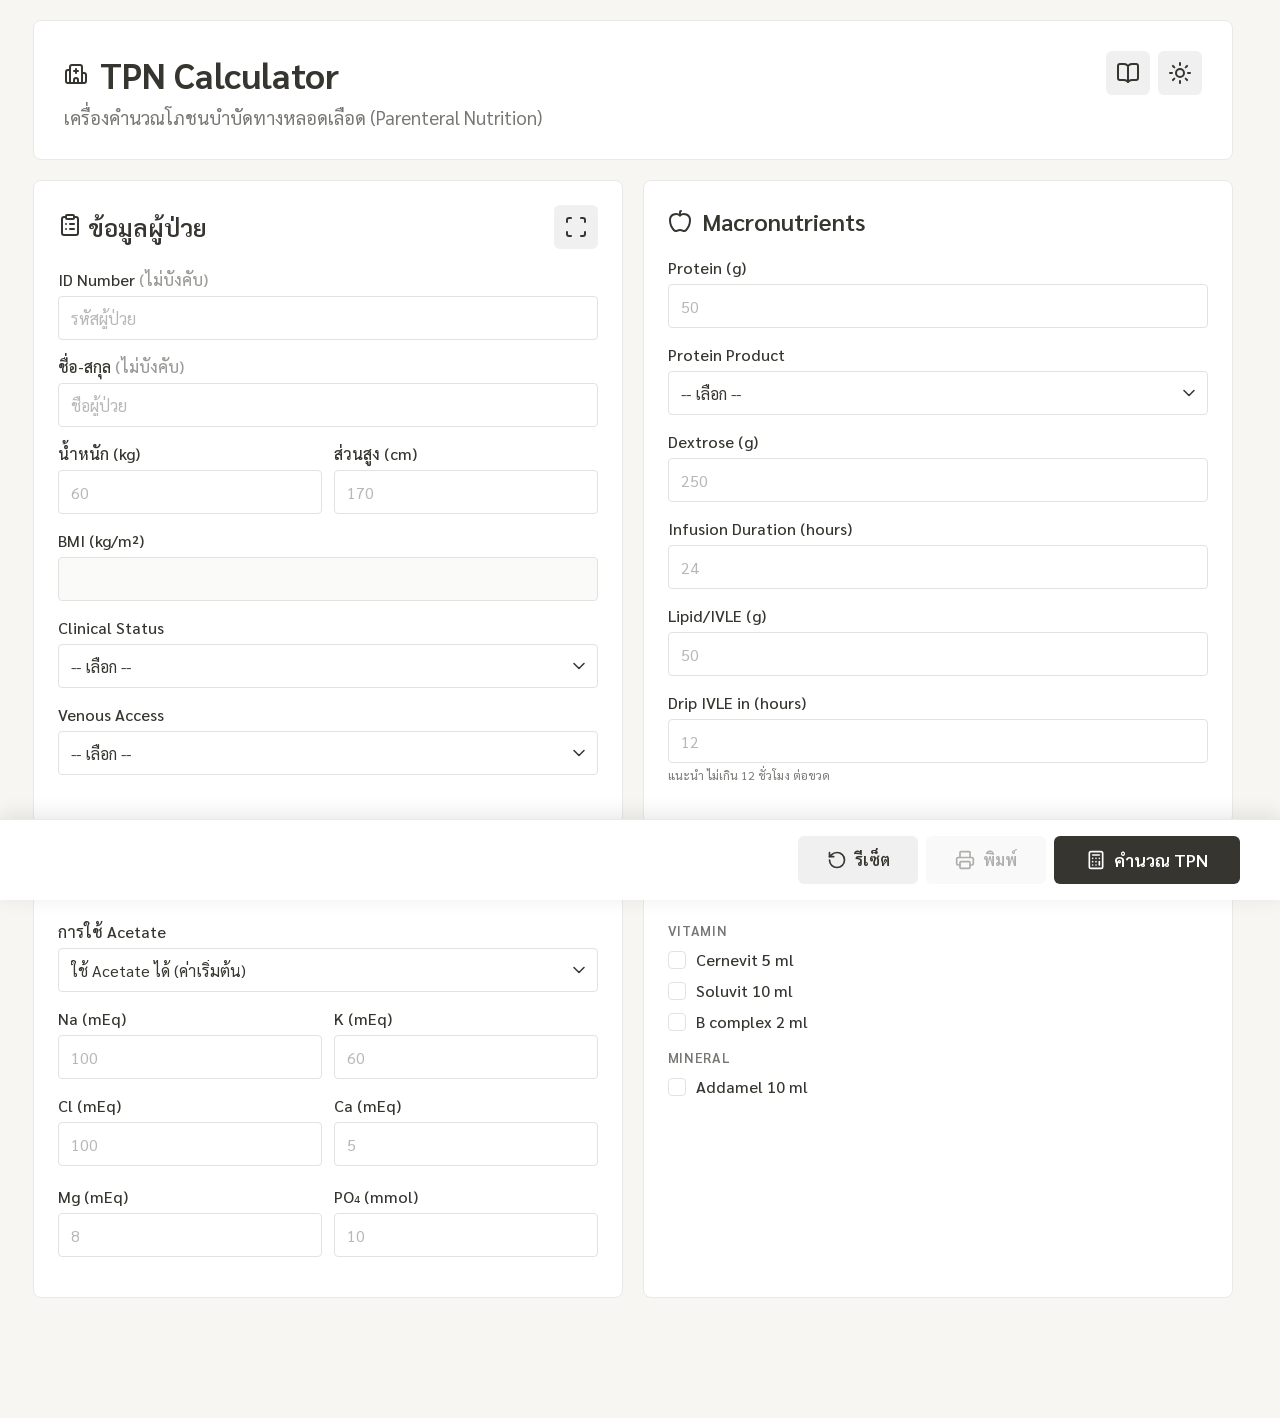
<file: index.html>
<!doctype html>
<html lang="th">
  <head>
    <meta charset="UTF-8" />
    <meta name="viewport" content="width=device-width, initial-scale=1.0" />
    <link rel="manifest" href="manifest.json" />
    <link rel="icon" type="image/svg+xml" href="icons/icon.svg" id="favicon" />
    <link rel="apple-touch-icon" href="icons/apple-touch-icon-light.png" id="apple-icon" />
    <meta name="theme-color" content="#f7f6f3" media="(prefers-color-scheme: light)" />
    <meta name="theme-color" content="#0f0f0f" media="(prefers-color-scheme: dark)" />
    <title>TPN Calculator - เครื่องคำนวณโภชนบำบัดทางหลอดเลือด</title>
    <script src="js/vendor/lucide-1.65.0.min.js"></script>
    <script src="js/vendor/qrcode-1.5.1.min.js"></script>
    <script src="js/vendor/jsQR-1.4.0.js"></script>
    <link rel="stylesheet" href="css/styles.css" />
  </head>
  <body>
    <!-- Sticky floating header -->
    <div class="sticky-header" id="stickyHeader">
      <div class="container-inner">
        <div class="sticky-header-left">
          <i data-lucide="hospital"></i>
          <span>TPN Calculator</span>
        </div>
        <div class="sticky-header-right">
          <button
            class="scan-qr-btn"
            id="stickyFormulaBtn"
            disabled
            onclick="toggleAllFormulas()"
            title="แสดงสูตร"
            aria-label="แสดงสูตร"
          >
            <i data-lucide="square-function" class="formula-icon-show"></i>
            <svg class="formula-icon-hide" width="24" height="24" viewBox="0 0 24 24" fill="none" stroke="currentColor" stroke-width="2" stroke-linecap="round" stroke-linejoin="round">
              <rect width="18" height="18" x="3" y="3" rx="2" ry="2" />
              <path d="M9 17c2 0 2.8-1 2.8-2.8V10c0-2 1-3.3 3.2-3" />
              <path d="M9 11.2h5.7" />
              <path d="M0 0 24 24" />
            </svg>
          </button>
          <button
            class="scan-qr-btn"
            onclick="openManual()"
            title="คู่มือสูตรคำนวณ"
            aria-label="คู่มือสูตรคำนวณ"
          >
            <i data-lucide="book-open"></i>
          </button>
          <button
            class="scan-qr-btn"
            onclick="openQRScanner()"
            title="สแกน QR Code"
            aria-label="สแกน QR Code"
          >
            <i data-lucide="scan"></i>
          </button>
        </div>
      </div>
    </div>
    <div class="container">
      <div class="header">
        <div class="header-content">
          <h1>
            <i data-lucide="hospital"></i>
            TPN Calculator
          </h1>
          <p>เครื่องคำนวณโภชนบำบัดทางหลอดเลือด (Parenteral Nutrition)</p>
        </div>
        <div class="header-actions">
          <button
            class="theme-toggle"
            onclick="openManual()"
            title="คู่มือสูตรคำนวณ"
            aria-label="คู่มือสูตรคำนวณ"
          >
            <i data-lucide="book-open"></i>
          </button>
          <button
            class="theme-toggle"
            onclick="toggleTheme()"
            aria-label="Toggle dark mode"
          >
            <i data-lucide="sun" id="theme-icon-sun"></i>
            <i data-lucide="moon" id="theme-icon-moon" style="display: none"></i>
          </button>
        </div>
      </div>
      <div class="content">
        <!-- Patient Information -->
        <div class="section">
          <h2
            style="
              display: flex;
              align-items: center;
              justify-content: space-between;
            "
          >
            <span>
              <i data-lucide="clipboard-list"></i>
              ข้อมูลผู้ป่วย
            </span>
            <button
              class="scan-qr-btn"
              onclick="openQRScanner()"
              title="สแกน QR Code"
              aria-label="สแกน QR Code"
            >
              <i data-lucide="scan"></i>
            </button>
          </h2>
          <div class="form-group">
            <label
              >ID Number
              <span style="color: var(--text-tertiary)"
                >(ไม่บังคับ)</span
              ></label
            >
            <input
              type="text"
              id="patientId"
              placeholder="รหัสผู้ป่วย"
              inputmode="numeric"
              enterkeyhint="next"
              oninput="this.value = this.value.replace(/[^0-9]/g, '')"
            />
          </div>
          <div class="form-group">
            <label
              >ชื่อ-สกุล
              <span style="color: var(--text-tertiary)"
                >(ไม่บังคับ)</span
              ></label
            >
            <input
              type="text"
              id="patientName"
              placeholder="ชื่อผู้ป่วย"
              enterkeyhint="next"
            />
          </div>
          <div class="grid-2">
            <div class="form-group">
              <label>น้ำหนัก (kg)</label>
              <input
                type="number"
                id="weight"
                placeholder="60"
                step="0.1"
                inputmode="decimal"
                enterkeyhint="next"
                class="required-field"
              />
            </div>
            <div class="form-group">
              <label>ส่วนสูง (cm)</label>
              <input
                type="number"
                id="height"
                placeholder="170"
                step="0.1"
                inputmode="decimal"
                enterkeyhint="next"
                class="required-field"
              />
            </div>
          </div>
          <div class="form-group">
            <label>BMI (kg/m²)</label>
            <output id="bmi" class="readonly-field"></output>
          </div>
          <div class="form-group">
            <label>Clinical Status</label>
            <select
              id="clinicalStatus"
              enterkeyhint="next"
              class="required-field"
            >
              <option value="">-- เลือก --</option>
              <option value="stable">Stable</option>
              <option value="critical">Critical</option>
            </select>
          </div>
          <div class="form-group">
            <label>Venous Access</label>
            <select
              id="venousAccess"
              enterkeyhint="next"
              class="required-field"
            >
              <option value="">-- เลือก --</option>
              <option value="central">Central Line</option>
              <option value="peripheral">Peripheral Line</option>
            </select>
          </div>
        </div>
        <!-- Macronutrients -->
        <div class="section">
          <h2>
            <i data-lucide="apple"></i>
            Macronutrients
          </h2>
          <div class="form-group">
            <label>Protein (g)</label>
            <input
              type="number"
              id="protein"
              placeholder="50"
              step="0.1"
              min="0"
              inputmode="decimal"
              enterkeyhint="next"
              class="required-field"
              data-allow-zero="true"
            />
          </div>
          <div class="form-group">
            <label>Protein Product</label>
            <select
              id="proteinProduct"
              enterkeyhint="next"
              class="required-field"
            >
              <option value="">-- เลือก --</option>
              <option value="amiparen">10% Amiparen</option>
              <option value="aminoplasmal">15% Aminoplasmal</option>
            </select>
          </div>
          <div class="form-group">
            <label>Dextrose (g)</label>
            <input
              type="number"
              id="dextrose"
              placeholder="250"
              step="0.1"
              min="0"
              inputmode="decimal"
              enterkeyhint="next"
              class="required-field"
              data-allow-zero="true"
            />
          </div>
          <div class="form-group">
            <label>Infusion Duration (hours)</label>
            <input
              type="number"
              id="infusionDuration"
              placeholder="24"
              step="0.1"
              min="0.1"
              max="24"
              inputmode="decimal"
              enterkeyhint="next"
              class="required-field"
            />
          </div>
          <div class="form-group">
            <label>Lipid/IVLE (g)</label>
            <input
              type="number"
              id="lipid"
              placeholder="50"
              step="0.1"
              min="0"
              inputmode="decimal"
              enterkeyhint="next"
              class="required-field"
              data-allow-zero="true"
            />
          </div>
          <div class="form-group">
            <label>Drip IVLE in (hours)</label>
            <input
              type="number"
              id="ivleHours"
              placeholder="12"
              step="0.1"
              min="0"
              max="24"
              inputmode="decimal"
              enterkeyhint="next"
              class="required-field"
            />
            <small class="helper-text">แนะนำ ไม่เกิน 12 ชั่วโมง ต่อขวด</small>
          </div>
        </div>
        <!-- Electrolytes -->
        <div class="section">
          <h2>
            <i data-lucide="zap"></i>
            Electrolytes
          </h2>
          <div class="form-group">
            <label>การใช้ Acetate</label>
            <select id="acetateMode" onchange="onAcetateModeChange()">
              <option value="yes">ใช้ Acetate ได้ (ค่าเริ่มต้น)</option>
              <option value="no">ไม่ใช้ Acetate</option>
            </select>
          </div>
          <div class="grid-2">
            <div class="form-group">
              <label>Na (mEq)</label>
              <input
                type="number"
                id="na"
                placeholder="100"
                step="0.1"
                min="0"
                inputmode="decimal"
                enterkeyhint="next"
                oninput="updateClHint()"
                class="required-field"
                data-allow-zero="true"
              />
            </div>
            <div class="form-group">
              <label>K (mEq)</label>
              <input
                type="number"
                id="k"
                placeholder="60"
                step="0.1"
                min="0"
                inputmode="decimal"
                enterkeyhint="next"
                oninput="updateClHint()"
                class="required-field"
                data-allow-zero="true"
              />
            </div>
            <div class="form-group" id="clGroup">
              <label>Cl (mEq)</label>
              <input
                type="number"
                id="cl"
                placeholder="100"
                step="0.1"
                min="0"
                inputmode="decimal"
                enterkeyhint="next"
                oninput="updateClHint()"
                class="required-field"
                data-allow-zero="true"
              />
              <small id="clMaxHint" class="helper-text"></small>
            </div>
            <div class="form-group hidden" id="clAutoGroup">
              <label>Cl (mEq)</label>
              <output id="clAuto" class="readonly-field"></output>
              <small class="helper-text">คำนวณอัตโนมัติ</small>
            </div>
            <div class="form-group">
              <label>Ca (mEq)</label>
              <input
                type="number"
                id="ca"
                placeholder="5"
                step="0.1"
                min="0"
                inputmode="decimal"
                enterkeyhint="next"
                class="required-field"
                data-allow-zero="true"
              />
            </div>
            <div class="form-group">
              <label>Mg (mEq)</label>
              <input
                type="number"
                id="mg"
                placeholder="8"
                step="0.1"
                min="0"
                inputmode="decimal"
                enterkeyhint="next"
                class="required-field"
                data-allow-zero="true"
              />
            </div>
            <div class="form-group">
              <label>PO₄ (mmol)</label>
              <input
                type="number"
                id="po4"
                placeholder="10"
                step="0.1"
                min="0"
                inputmode="decimal"
                enterkeyhint="done"
                oninput="updateClHint()"
                class="required-field"
                data-allow-zero="true"
              />
            </div>
          </div>
        </div>
        <!-- Additional -->
        <div class="section">
          <h2>
            <i data-lucide="plus-circle"></i>
            Additional
          </h2>
          <div class="subsection-label">Vitamin</div>
          <div class="checkbox-group">
            <input type="checkbox" id="cernevit" />
            <label for="cernevit">Cernevit 5 ml</label>
          </div>
          <div class="checkbox-group">
            <input type="checkbox" id="soluvit" />
            <label for="soluvit">Soluvit 10 ml</label>
          </div>
          <div class="checkbox-group">
            <input type="checkbox" id="bComplex" />
            <label for="bComplex">B complex 2 ml</label>
          </div>
          <div class="subsection-label">Mineral</div>
          <div class="checkbox-group">
            <input type="checkbox" id="addamel" />
            <label for="addamel">Addamel 10 ml</label>
          </div>
        </div>
        <!-- Results -->
        <div class="section results hidden" id="resultsSection">
          <div class="results-header">
            <h2>
              <i data-lucide="bar-chart-3"></i>
              ผลการคำนวณ
            </h2>
            <button
              class="formula-toggle-main"
              id="formulaToggleBtn"
              onclick="toggleAllFormulas()"
              title="แสดงสูตร"
              aria-label="แสดงสูตร"
            >
              <i
                data-lucide="square-function"
                class="formula-icon-show"
              ></i>
              <svg class="formula-icon-hide" width="18" height="18" viewBox="0 0 24 24" fill="none" stroke="currentColor" stroke-width="2" stroke-linecap="round" stroke-linejoin="round">
                <rect width="18" height="18" x="3" y="3" rx="2" ry="2" />
                <path d="M9 17c2 0 2.8-1 2.8-2.8V10c0-2 1-3.3 3.2-3" />
                <path d="M9 11.2h5.7" />
                <path d="M0 0 24 24" />
              </svg>
              <span id="toggleAllText">แสดงสูตร</span>
            </button>
          </div>
          <div class="rate-hero">
            <div class="rate-hero-col">
              <div class="rate-label">Rate I (K₂HPO₄ First)</div>
              <div class="rate-value" id="rateHero1">-</div>
              <div class="rate-unit">mL/hr</div>
            </div>
            <div class="rate-hero-col">
              <div class="rate-label">Rate II (NaCl First)</div>
              <div class="rate-value" id="rateHero2">-</div>
              <div class="rate-unit">mL/hr</div>
            </div>
          </div>
          <div class="result-grid">
            <div class="result-card">
              <h3>Total Volume I</h3>
              <div class="value" id="totalVolume1">-</div>
              <span class="unit">mL (ไม่รวม IVLE)</span>
              <div class="formula-details" id="formula-volume1"></div>
            </div>
            <div class="result-card">
              <h3>Total Volume II</h3>
              <div class="value" id="totalVolume2">-</div>
              <span class="unit">mL (ไม่รวม IVLE)</span>
              <div class="formula-details" id="formula-volume2"></div>
            </div>
            <div class="result-card">
              <h3>Total Osmoles</h3>
              <div class="value" id="osmolarity">-</div>
              <span class="unit">mOsm</span>
              <div class="formula-details" id="formula-osmolarity"></div>
            </div>
            <div class="result-card" id="osmPerLCard">
              <h3>Osmolarity</h3>
              <div class="value" id="osmPerL">-</div>
              <span class="unit">mOsm/L (วิธีที่ 1 / วิธีที่ 2, ไม่รวม IVLE)</span>
              <div class="formula-details" id="formula-osmPerL"></div>
            </div>
            <div class="result-card">
              <h3>GIR</h3>
              <div class="value" id="gir">-</div>
              <span class="unit">mg/kg/min</span>
              <div class="formula-details" id="formula-gir"></div>
            </div>
            <div class="result-card">
              <h3>Total Calories</h3>
              <div class="value" id="totalCalories">-</div>
              <span class="unit">kcal</span>
              <div class="formula-details" id="formula-calories"></div>
            </div>
            <div class="result-card hidden" id="dilutionCard">
              <h3>Volume ที่ต้องการ (V₂)</h3>
              <div class="value" id="dilutionV2">-</div>
              <span class="unit">mL (วิธีที่ 1 / วิธีที่ 2)</span>
              <div class="formula-details" id="formula-dilutionV2"></div>
            </div>
            <div class="result-card hidden" id="extraWaterCard">
              <h3>น้ำที่ต้องเพิ่ม</h3>
              <div class="value" id="extraWater">-</div>
              <span class="unit">mL (วิธีที่ 1 / วิธีที่ 2)</span>
              <div class="formula-details" id="formula-extraWater"></div>
            </div>
            <div class="result-card">
              <h3>IVLE Rate</h3>
              <div class="value" id="ivleRateHr">-</div>
              <span class="unit"
                >g/kg/hr
                <span style="font-size: 0.75em; color: var(--text-tertiary)"
                  >(max 0.11)</span
                ></span
              >
              <div class="formula-details" id="formula-ivleRateHr"></div>
            </div>
            <div class="result-card">
              <h3>IVLE Rate (รายวัน)</h3>
              <div class="value" id="ivleRateDay">-</div>
              <span class="unit"
                >g/kg/day
                <span style="font-size: 0.75em; color: var(--text-tertiary)"
                  >(max 1.5)</span
                ></span
              >
              <div class="formula-details" id="formula-ivleRateDay"></div>
            </div>
          </div>
          <div id="alerts"></div>
          <!-- เปรียบเทียบ 2 วิธี -->
          <div class="electrolyte-results">
            <h3>
              <i data-lucide="droplet"></i>
              Electrolyte Solutions
            </h3>
            <div class="comparison-grid">
              <div class="comparison-section">
                <h4>K₂HPO₄ First Method</h4>
                <div id="electrolyteSolutions1"></div>
                <div class="summary-box">
                  <div class="summary-item">
                    <span class="summary-label">รวม:</span>
                    <span class="summary-value" id="totalElectrolyte1"
                      >- mL</span
                    >
                  </div>
                </div>
              </div>
              <div class="comparison-section">
                <h4>NaCl First Method</h4>
                <div id="electrolyteSolutions2"></div>
                <div class="summary-box">
                  <div class="summary-item">
                    <span class="summary-label">รวม:</span>
                    <span class="summary-value" id="totalElectrolyte2"
                      >- mL</span
                    >
                  </div>
                </div>
              </div>
            </div>
          </div>
          <!-- Macronutrient Solutions -->
          <div class="electrolyte-results">
            <h3>
              <i data-lucide="flask-conical"></i>
              Macronutrient Solutions (ml)
            </h3>
            <div
              id="macronutrientSolutions"
              class="comparison-section macro-solutions"
            ></div>
          </div>
          <!-- Summary -->
          <div class="electrolyte-results">
            <h3>
              <i data-lucide="clipboard-check"></i>
              Summary
            </h3>
            <div class="summary-main-grid">
              <!-- Volume I -->
              <div class="summary-card">
                <h4>Volume I (ไม่รวม Lipid)</h4>
                <div>
                  <div class="summary-row">
                    <span class="summary-row-label">รวม Protein Solution:</span>
                    <span class="summary-row-value" id="summaryProtein"
                      >- mL</span
                    >
                  </div>
                  <div class="summary-row">
                    <span class="summary-row-label"
                      >รวม Dextrose Solution:</span
                    >
                    <span class="summary-row-value" id="summaryDextrose"
                      >- mL</span
                    >
                  </div>
                  <div class="summary-row">
                    <span class="summary-row-label"
                      >รวม K₂HPO₄ First Method:</span
                    >
                    <span class="summary-row-value" id="summaryK2">- mL</span>
                  </div>
                </div>
                <div class="summary-total-box">
                  <span class="summary-total-label">รวม:</span>
                  <span class="summary-total-value" id="summaryVolI">- mL</span>
                </div>
              </div>
              <!-- Volume II -->
              <div class="summary-card">
                <h4>Volume II (ไม่รวม Lipid)</h4>
                <div>
                  <div class="summary-row">
                    <span class="summary-row-label">รวม Protein Solution:</span>
                    <span class="summary-row-value" id="summaryProtein2"
                      >- mL</span
                    >
                  </div>
                  <div class="summary-row">
                    <span class="summary-row-label"
                      >รวม Dextrose Solution:</span
                    >
                    <span class="summary-row-value" id="summaryDextrose2"
                      >- mL</span
                    >
                  </div>
                  <div class="summary-row">
                    <span class="summary-row-label"
                      >รวม NaCl First Method:</span
                    >
                    <span class="summary-row-value" id="summaryNaCl">- mL</span>
                  </div>
                </div>
                <div class="summary-total-box">
                  <span class="summary-total-label">รวม:</span>
                  <span class="summary-total-value" id="summaryVolII"
                    >- mL</span
                  >
                </div>
              </div>
              <div class="summary-card summary-lipid-card">
                <h4>Volume รวม Lipid</h4>
                <div>
                  <div class="summary-row">
                    <span class="summary-row-label">รวม Lipid Solution:</span>
                    <span class="summary-row-value" id="summaryLipid"
                      >- mL</span
                    >
                  </div>
                </div>
                <div class="summary-total-box-multi">
                  <div class="summary-multi-row">
                    <span><strong>Volume I (รวม Lipid):</strong></span>
                    <strong id="totalVolumeIWithLipid" class="text-primary"
                      >- mL</strong
                    >
                  </div>
                  <div class="summary-multi-row">
                    <span><strong>Volume II (รวม Lipid):</strong></span>
                    <strong id="totalVolumeIIWithLipid" class="text-primary"
                      >- mL</strong
                    >
                  </div>
                </div>
              </div>
            </div>
          </div>
          <!-- Ca-PO4 Compatibility -->
          <div class="electrolyte-results" id="caPO4Section">
            <h3>
              <i data-lucide="shield-check"></i>
              Ca&ndash;PO&#x2084; Compatibility Checks
            </h3>
            <div id="caPO4Checks"></div>
          </div>
        </div>
        <!-- PPN Split Bags (> 1,200 mL) -->
        <div class="section results hidden" id="ppnSplitSection">
          <h2>
            <i data-lucide="package-2"></i>
            <span id="ppnSplitTitle"
              >แบ่งถุง PPN
              <span class="title-note">(ปริมาตร &gt; 1,200 mL)</span></span
            >
          </h2>
          <div id="ppnSplitInfo" style="margin-bottom: 12px"></div>
          <div class="print-method-toggle split-mode-toggle">
            <button
              id="splitModeBtnEqual"
              class="active"
              onclick="setSplitMode('equal')"
            >
              แบ่งเท่ากันทั้ง 2 ถุง
            </button>
            <button id="splitModeBtnSeparate" onclick="setSplitMode('separate')">
              แยก Ca/Mg ไว้ถุงที่ 1
            </button>
          </div>
          <div class="split-method-label">
            วิธีที่ 1: K&#x2082;HPO&#x2084; First
          </div>
          <div class="comparison-grid">
            <div class="comparison-section">
              <h4 id="splitBagA1Title">ถุงที่ 1 (มี Ca + Mg)</h4>
              <div id="splitBagA1"></div>
            </div>
            <div class="comparison-section">
              <h4 id="splitBagB1Title">ถุงที่ 2 (ไม่มี Ca + Mg)</h4>
              <div id="splitBagB1"></div>
            </div>
          </div>
          <div class="split-method-label">วิธีที่ 2: NaCl First</div>
          <div class="comparison-grid">
            <div class="comparison-section">
              <h4 id="splitBagA2Title">ถุงที่ 1 (มี Ca + Mg)</h4>
              <div id="splitBagA2"></div>
            </div>
            <div class="comparison-section">
              <h4 id="splitBagB2Title">ถุงที่ 2 (ไม่มี Ca + Mg)</h4>
              <div id="splitBagB2"></div>
            </div>
          </div>
          <div class="split-method-label">ตรวจสอบความเข้ากันได้</div>
          <div class="electrolyte-results" style="margin-top: 16px">
            <div id="splitCaPO4"></div>
          </div>
        </div>
      </div>
    </div>
    <!-- Fixed Bottom Button -->
    <div class="fixed-bottom-btn">
      <div class="container-inner">
        <div class="alert alert-warning stale-notice" role="status">
          <i data-lucide="alert-triangle"></i>
          ข้อมูลเปลี่ยน กรุณากดคำนวณ TPN ใหม่
        </div>
        <button class="btn btn-reset" onclick="resetForm()" title="รีเซ็ต" aria-label="รีเซ็ต">
          <i data-lucide="rotate-ccw" class="btn-icon btn-icon-only"></i>
          <span class="btn-text">
            <i data-lucide="rotate-ccw" class="btn-icon"></i>
            รีเซ็ต
          </span>
        </button>
        <button
          class="btn btn-reset"
          id="printBtn"
          onclick="printReport()"
          title="พิมพ์"
          aria-label="พิมพ์"
          disabled
        >
          <i data-lucide="printer" class="btn-icon btn-icon-only"></i>
          <span class="btn-text">
            <i data-lucide="printer" class="btn-icon"></i>
            พิมพ์
          </span>
        </button>
        <button class="btn" id="calculateBtn" onclick="handleCalculate()">
          <i data-lucide="calculator" class="btn-icon"></i>
          คำนวณ TPN
        </button>
      </div>
    </div>
    <!-- QR Scanner Modal -->
    <div
      class="qr-scanner-overlay"
      id="qrScannerModal"
      onclick="if (event.target === this) closeQRScanner();"
    >
      <div class="qr-scanner-modal">
        <div class="qr-scanner-header">
          <h3>สแกน QR Code</h3>
          <button class="qr-close-btn" onclick="closeQRScanner()" aria-label="ปิด">
            <i data-lucide="x"></i>
          </button>
        </div>
        <div class="checkbox-group qr-auto-calculate">
          <input type="checkbox" id="qrAutoCalculate" onchange="saveQRAutoCalculate(this)" />
          <label for="qrAutoCalculate">คำนวณ TPN ทันทีหลังสแกน</label>
        </div>
        <div class="qr-video-wrapper">
          <video id="qrVideo" autoplay playsinline muted></video>
          <div class="qr-viewfinder"></div>
        </div>
        <div class="qr-divider">หรือ</div>
        <label class="btn btn-reset qr-upload-label">
          <i data-lucide="image" class="btn-icon"></i>
          เลือกรูปภาพ QR Code
          <input
            type="file"
            id="qrImageInput"
            accept="image/*"
            style="display: none"
            onchange="scanQRFromImage(this)"
          />
        </label>
        <p id="qrStatus" class="qr-status">กำลังเปิดกล้อง...</p>
      </div>
    </div>
    <!-- Print Preview Modal -->
    <div
      class="print-modal-overlay"
      id="printPreviewModal"
      onclick="if (event.target === this) closePrintModal();"
    >
      <div class="print-modal print-preview-modal">
        <div class="print-modal-header">
          <h3>ตัวอย่างก่อนพิมพ์</h3>
          <div class="print-method-toggle">
            <button
              id="methodBtn1"
              class="active"
              onclick="selectPrintMethod('1')"
            >
              วิธีที่ 1 (K₂HPO₄ First)
            </button>
            <button id="methodBtn2" onclick="selectPrintMethod('2')">
              วิธีที่ 2 (NaCl First)
            </button>
          </div>
          <button class="qr-close-btn" onclick="closePrintModal()" aria-label="ปิด">
            <i data-lucide="x"></i>
          </button>
        </div>
        <div id="printVolumeInputs" class="print-volume-inputs"></div>
        <div class="print-canvas-wrapper" id="printCanvasWrapper" onclick="openPreviewZoom()">
          <canvas id="previewCanvas" width="900" height="1200"></canvas>
          <span class="preview-zoom-hint">
            <i data-lucide="zoom-in"></i>
            แตะเพื่อขยาย
          </span>
          <button class="qr-close-btn preview-zoom-close" onclick="closePreviewZoom(event)" aria-label="ปิดมุมมองขยาย">
            <i data-lucide="x"></i>
          </button>
          <div class="preview-zoom-controls">
            <button class="qr-close-btn" id="previewZoomOut" onclick="changePreviewZoom(event, -PREVIEW_ZOOM_STEP)" aria-label="ย่อฉลาก">
              <i data-lucide="zoom-out"></i>
            </button>
            <span id="previewZoomLevel" aria-live="polite"></span>
            <button class="qr-close-btn" id="previewZoomIn" onclick="changePreviewZoom(event, PREVIEW_ZOOM_STEP)" aria-label="ขยายฉลาก">
              <i data-lucide="zoom-in"></i>
            </button>
          </div>
        </div>
        <div class="print-modal-actions">
          <button class="btn btn-reset" onclick="downloadQRCode()" title="ดาวน์โหลด QR Code" aria-label="ดาวน์โหลด QR Code">
            <i data-lucide="qr-code" class="btn-icon btn-icon-only"></i>
            <span class="btn-text">
              <i data-lucide="qr-code" class="btn-icon"></i>
              ดาวน์โหลด QR Code
            </span>
          </button>
          <button class="btn btn-reset" onclick="downloadPNG()" title="ดาวน์โหลดฉลาก" aria-label="ดาวน์โหลดฉลาก">
            <i data-lucide="download" class="btn-icon btn-icon-only"></i>
            <span class="btn-text">
              <i data-lucide="download" class="btn-icon"></i>
              ดาวน์โหลดฉลาก
            </span>
          </button>
          <button class="btn" onclick="printCanvas()">
            <i data-lucide="printer" class="btn-icon"></i>
            พิมพ์ฉลาก
          </button>
        </div>
      </div>
    </div>
    <!-- Calculation Manual Modal -->
    <div
      class="print-modal-overlay"
      id="manualModal"
      onclick="if (event.target === this) closeManual();"
    >
      <div class="print-modal manual-modal">
        <div class="qr-scanner-header">
          <div>
            <h3>คู่มือสูตรคำนวณ</h3>
            <div class="manual-version" id="manualVersion"></div>
          </div>
          <div class="header-actions">
            <button
              class="btn btn-reset manual-download-btn"
              onclick="downloadManual()"
              title="ดาวน์โหลดคู่มือ"
              aria-label="ดาวน์โหลดคู่มือ"
            >
              <i data-lucide="download" class="btn-icon btn-icon-only"></i>
              <span class="btn-text">
                <i data-lucide="download" class="btn-icon"></i>
                ดาวน์โหลดคู่มือ
              </span>
            </button>
            <button class="qr-close-btn" onclick="closeManual()" aria-label="ปิด">
              <i data-lucide="x"></i>
            </button>
          </div>
        </div>
        <div class="manual-body" id="manualBody"></div>
        <button
          class="manual-top-btn"
          id="manualTopBtn"
          onclick="scrollManualTop()"
          title="กลับขึ้นด้านบน"
          aria-label="กลับขึ้นด้านบน"
        >
          <i data-lucide="arrow-up"></i>
        </button>
      </div>
    </div>
    <script src="js/calc.js"></script>
    <script src="js/ui.js"></script>
    <script src="js/export.js"></script>
    <script src="js/manual.js"></script>
    <script>
      if ("serviceWorker" in navigator && location.protocol.startsWith("http")) {
        window.addEventListener("load", () => {
          navigator.serviceWorker.register("sw.js").catch(console.error);
        });
      }
    </script>
    <script>
      lucide.createIcons();
    </script>
  </body>
</html>
</file>
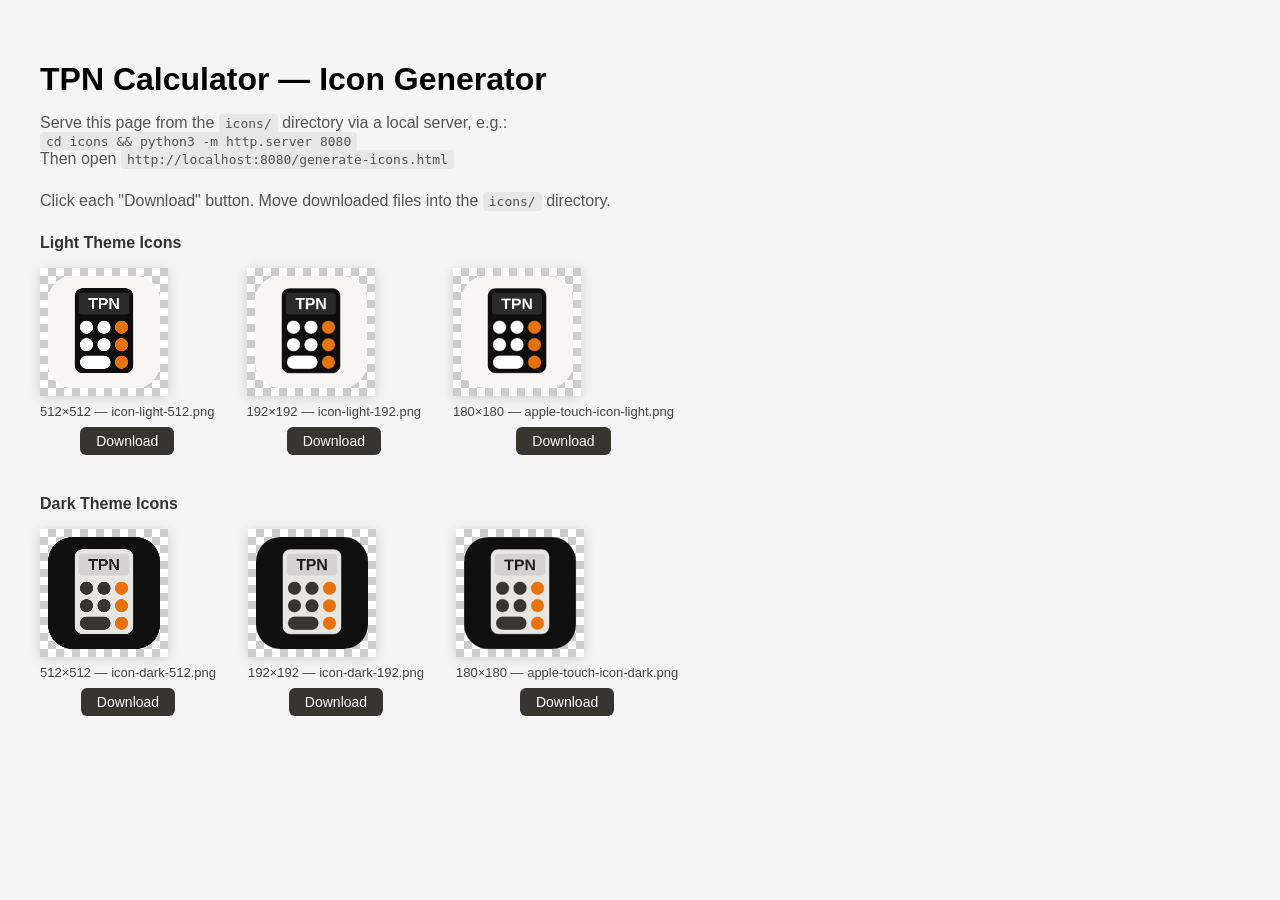
<file: icons/generate-icons.html>
<!doctype html>
<html lang="en">
<head>
  <meta charset="UTF-8" />
  <title>Generate TPN Calculator Icons</title>
  <style>
    body { font-family: sans-serif; padding: 32px; background: #f5f5f5; }
    h1 { margin-bottom: 8px; }
    p.subtitle { color: #555; margin-bottom: 24px; }
    .section { margin-bottom: 40px; }
    .section h2 { margin-bottom: 16px; font-size: 16px; color: #333; }
    .icon-row { display: flex; gap: 32px; flex-wrap: wrap; align-items: flex-end; }
    .icon-card { text-align: center; }
    .icon-card canvas {
      display: block;
      box-shadow: 0 2px 12px rgba(0,0,0,.15);
      background-color: #ffffff;
      background-image:
        linear-gradient(45deg, #cccccc 25%, transparent 25%),
        linear-gradient(-45deg, #cccccc 25%, transparent 25%),
        linear-gradient(45deg, transparent 75%, #cccccc 75%),
        linear-gradient(-45deg, transparent 75%, #cccccc 75%);
      background-size: 16px 16px;
      background-position: 0 0, 0 8px, 8px -8px, -8px 0px;
    }
    .icon-card p { font-size: 13px; color: #444; margin: 8px 0 4px; }
    button { margin-top: 4px; padding: 6px 16px; cursor: pointer;
             background: #37352f; color: white; border: none;
             border-radius: 6px; font-size: 14px; }
    button:hover { background: #2c2a26; }
    #status { margin-top: 16px; color: #37352f; font-weight: 500; font-size: 14px; }
    code { background: #e8e8e8; padding: 2px 6px; border-radius: 4px; font-size: 13px; }
  </style>
</head>
<body>
  <h1>TPN Calculator — Icon Generator</h1>
  <p class="subtitle">
    Serve this page from the <code>icons/</code> directory via a local server, e.g.:<br>
    <code>cd icons &amp;&amp; python3 -m http.server 8080</code><br>
    Then open <code>http://localhost:8080/generate-icons.html</code>
  </p>
  <p class="subtitle">
    Click each "Download" button. Move downloaded files into the <code>icons/</code> directory.
  </p>

  <div class="section">
    <h2>Light Theme Icons</h2>
    <div class="icon-row" id="lightRow"></div>
  </div>

  <div class="section">
    <h2>Dark Theme Icons</h2>
    <div class="icon-row" id="darkRow"></div>
  </div>

  <p id="status"></p>

  <script>
    const LIGHT_SVG = 'icon-light.svg';
    const DARK_SVG = 'icon-dark.svg';

    const LIGHT_SIZES = [
      { size: 512, filename: 'icon-light-512.png' },
      { size: 192, filename: 'icon-light-192.png' },
      { size: 180, filename: 'apple-touch-icon-light.png' },
    ];

    const DARK_SIZES = [
      { size: 512, filename: 'icon-dark-512.png' },
      { size: 192, filename: 'icon-dark-192.png' },
      { size: 180, filename: 'apple-touch-icon-dark.png' },
    ];

    function drawSvgToCanvas(svgUrl, size, callback) {
      const img = new Image();
      img.onload = () => {
        const canvas = document.createElement('canvas');
        canvas.width = size;
        canvas.height = size;
        const ctx = canvas.getContext('2d');
        ctx.drawImage(img, 0, 0, size, size);
        callback(canvas);
      };
      img.onerror = () => {
        document.getElementById('status').textContent =
          'Error loading ' + svgUrl + '. Make sure you\'re serving from a local server.';
      };
      img.src = svgUrl + '?t=' + Date.now();
    }

    function download(canvas, filename) {
      const a = document.createElement('a');
      a.download = filename;
      a.href = canvas.toDataURL('image/png');
      a.click();
    }

    function buildRow(containerId, svgUrl, sizes) {
      const container = document.getElementById(containerId);
      sizes.forEach(({ size, filename }) => {
        const card = document.createElement('div');
        card.className = 'icon-card';

        const previewCanvas = document.createElement('canvas');
        previewCanvas.width = size;
        previewCanvas.height = size;
        const displaySize = Math.min(size, 128);
        previewCanvas.style.width = displaySize + 'px';
        previewCanvas.style.height = displaySize + 'px';

        const label = document.createElement('p');
        label.textContent = size + '×' + size + ' — ' + filename;

        const btn = document.createElement('button');
        btn.textContent = 'Download';
        btn.onclick = () => {
          drawSvgToCanvas(svgUrl, size, (c) => {
            const ctx = previewCanvas.getContext('2d');
            ctx.clearRect(0, 0, size, size);
            ctx.drawImage(c, 0, 0);
            download(c, filename);
            document.getElementById('status').textContent = 'Downloaded ' + filename;
          });
        };

        card.appendChild(previewCanvas);
        card.appendChild(label);
        card.appendChild(btn);
        container.appendChild(card);

        drawSvgToCanvas(svgUrl, size, (c) => {
          const ctx = previewCanvas.getContext('2d');
          ctx.drawImage(c, 0, 0);
        });
      });
    }

    buildRow('lightRow', LIGHT_SVG, LIGHT_SIZES);
    buildRow('darkRow', DARK_SVG, DARK_SIZES);
  </script>
</body>
</html>
</file>
<file: css/styles.css>
@font-face {
  font-family: "Sarabun";
  font-style: normal;
  font-weight: 300;
  font-display: swap;
  src: url("../fonts/sarabun-thai-300-normal.woff2") format("woff2");
  unicode-range: U+02D7, U+0303, U+0331, U+0E01-0E5B, U+200C-200D, U+25CC;
}
@font-face {
  font-family: "Sarabun";
  font-style: normal;
  font-weight: 300;
  font-display: swap;
  src: url("../fonts/sarabun-latin-300-normal.woff2") format("woff2");
  unicode-range: U+0000-00FF, U+0131, U+0152-0153, U+02BB-02BC, U+02C6, U+02DA, U+02DC, U+0304, U+0308, U+0329, U+2000-206F, U+20AC, U+2122, U+2191, U+2193, U+2212, U+2215, U+FEFF, U+FFFD;
}
@font-face {
  font-family: "Sarabun";
  font-style: normal;
  font-weight: 400;
  font-display: swap;
  src: url("../fonts/sarabun-thai-400-normal.woff2") format("woff2");
  unicode-range: U+02D7, U+0303, U+0331, U+0E01-0E5B, U+200C-200D, U+25CC;
}
@font-face {
  font-family: "Sarabun";
  font-style: normal;
  font-weight: 400;
  font-display: swap;
  src: url("../fonts/sarabun-latin-400-normal.woff2") format("woff2");
  unicode-range: U+0000-00FF, U+0131, U+0152-0153, U+02BB-02BC, U+02C6, U+02DA, U+02DC, U+0304, U+0308, U+0329, U+2000-206F, U+20AC, U+2122, U+2191, U+2193, U+2212, U+2215, U+FEFF, U+FFFD;
}
@font-face {
  font-family: "Sarabun";
  font-style: normal;
  font-weight: 500;
  font-display: swap;
  src: url("../fonts/sarabun-thai-500-normal.woff2") format("woff2");
  unicode-range: U+02D7, U+0303, U+0331, U+0E01-0E5B, U+200C-200D, U+25CC;
}
@font-face {
  font-family: "Sarabun";
  font-style: normal;
  font-weight: 500;
  font-display: swap;
  src: url("../fonts/sarabun-latin-500-normal.woff2") format("woff2");
  unicode-range: U+0000-00FF, U+0131, U+0152-0153, U+02BB-02BC, U+02C6, U+02DA, U+02DC, U+0304, U+0308, U+0329, U+2000-206F, U+20AC, U+2122, U+2191, U+2193, U+2212, U+2215, U+FEFF, U+FFFD;
}
@font-face {
  font-family: "Sarabun";
  font-style: normal;
  font-weight: 600;
  font-display: swap;
  src: url("../fonts/sarabun-thai-600-normal.woff2") format("woff2");
  unicode-range: U+02D7, U+0303, U+0331, U+0E01-0E5B, U+200C-200D, U+25CC;
}
@font-face {
  font-family: "Sarabun";
  font-style: normal;
  font-weight: 600;
  font-display: swap;
  src: url("../fonts/sarabun-latin-600-normal.woff2") format("woff2");
  unicode-range: U+0000-00FF, U+0131, U+0152-0153, U+02BB-02BC, U+02C6, U+02DA, U+02DC, U+0304, U+0308, U+0329, U+2000-206F, U+20AC, U+2122, U+2191, U+2193, U+2212, U+2215, U+FEFF, U+FFFD;
}
@font-face {
  font-family: "Sarabun";
  font-style: normal;
  font-weight: 700;
  font-display: swap;
  src: url("../fonts/sarabun-thai-700-normal.woff2") format("woff2");
  unicode-range: U+02D7, U+0303, U+0331, U+0E01-0E5B, U+200C-200D, U+25CC;
}
@font-face {
  font-family: "Sarabun";
  font-style: normal;
  font-weight: 700;
  font-display: swap;
  src: url("../fonts/sarabun-latin-700-normal.woff2") format("woff2");
  unicode-range: U+0000-00FF, U+0131, U+0152-0153, U+02BB-02BC, U+02C6, U+02DA, U+02DC, U+0304, U+0308, U+0329, U+2000-206F, U+20AC, U+2122, U+2191, U+2193, U+2212, U+2215, U+FEFF, U+FFFD;
}

/* ── Sticky Floating Header ── */
.sticky-header {
  position: fixed;
  top: 0;
  left: 0;
  right: 0;
  z-index: 1000;
  background: var(--bg-secondary);
  border-bottom: 1px solid var(--border-color);
  padding: 10px 20px;
  box-shadow: 0 2px 8px var(--shadow-lg);
  transform: translateY(-100%);
  opacity: 0;
  transition:
    transform 0.3s ease,
    opacity 0.3s ease,
    background-color 0.3s ease;
  pointer-events: none;
}
.sticky-header.visible {
  transform: translateY(0);
  opacity: 1;
  pointer-events: auto;
}
.sticky-header-left {
  display: flex;
  align-items: center;
  gap: 10px;
  font-size: 1.15em;
  font-weight: 700;
  color: var(--text-primary);
  min-width: 0;
}
.sticky-header-left svg {
  width: 22px;
  height: 22px;
  margin-left: 8px;
  flex-shrink: 0;
}
/* ชื่อไม่ตัดบรรทัด ถ้าพื้นที่ไม่พอจริงๆ ให้ขึ้น ... แทน */
.sticky-header-left span {
  white-space: nowrap;
  overflow: hidden;
  text-overflow: ellipsis;
}
.sticky-header-right {
  display: flex;
  align-items: center;
  gap: 8px;
}
:root {
  /* ให้ scrollbar และ native control ของเบราว์เซอร์ตาม theme */
  color-scheme: light;
  /* เว้นที่ scrollbar ไว้ตลอด ล็อก scroll ตอนเปิด dropdown แล้วหน้าไม่ขยับ (Windows) */
  scrollbar-gutter: stable;
  --bg-primary: #f7f6f3;
  --bg-secondary: white;
  --bg-tertiary: #fafaf9;
  --text-primary: #37352f;
  --text-secondary: #787774;
  --text-tertiary: #9b9a97;
  --border-color: #e9e9e7;
  --border-light: #f1f1ef;
  --input-border: #e3e2e0;
  --accent-color: #2383e2;
  --accent-hover: #1a6dc7;
  --button-bg: #37352f;
  --button-hover: #2c2a26;
  --button-text: white;
  --button-disabled: #c1c0bd;
  --reset-bg: #f0f0f0;
  --reset-hover: #e3e2e0;
  --formula-bg: #fafaf9;
  --summary-bg: #f7f6f3;
  --shadow: rgba(0, 0, 0, 0.06);
  --shadow-lg: rgba(0, 0, 0, 0.1);
  --scrollbar-thumb: rgba(0, 0, 0, 0.25);
  --scrollbar-thumb-hover: rgba(0, 0, 0, 0.45);
}
[data-theme="dark"] {
  color-scheme: dark;
  --bg-primary: #0f0f0f;
  --bg-secondary: #1f1f1f;
  --bg-tertiary: #1a1a1a;
  --text-primary: #e8e6e3;
  --text-secondary: #9b9a97;
  --text-tertiary: #6e6d6a;
  --border-color: #333333;
  --border-light: #2a2a2a;
  --input-border: #404040;
  --accent-color: #3b9eff;
  --accent-hover: #5db0ff;
  --button-bg: #e8e6e3;
  --button-hover: #f5f5f5;
  --button-text: #0f0f0f;
  --button-disabled: #404040;
  --reset-bg: #2a2a2a;
  --reset-hover: #333333;
  --formula-bg: #262626;
  --summary-bg: #1a1a1a;
  --shadow: rgba(0, 0, 0, 0.4);
  --shadow-lg: rgba(0, 0, 0, 0.6);
  --scrollbar-thumb: rgba(255, 255, 255, 0.25);
  --scrollbar-thumb-hover: rgba(255, 255, 255, 0.45);
}
/* scrollbar บาง มุมมน แบบ macOS เฉพาะเครื่องที่ scrollbar กินพื้นที่ (class จาก detectClassicScrollbar) */
.classic-scrollbar::-webkit-scrollbar,
.classic-scrollbar ::-webkit-scrollbar {
  width: 12px;
  height: 12px;
}
.classic-scrollbar::-webkit-scrollbar-track,
.classic-scrollbar ::-webkit-scrollbar-track,
.classic-scrollbar::-webkit-scrollbar-corner,
.classic-scrollbar ::-webkit-scrollbar-corner {
  background: transparent;
}
/* กรอบใสดัน thumb ให้ห่างขอบ เหมือน scrollbar ของ macOS */
.classic-scrollbar::-webkit-scrollbar-thumb,
.classic-scrollbar ::-webkit-scrollbar-thumb {
  background-color: var(--scrollbar-thumb);
  background-clip: content-box;
  border: 3px solid transparent;
  border-radius: 6px;
}
.classic-scrollbar::-webkit-scrollbar-thumb:hover,
.classic-scrollbar ::-webkit-scrollbar-thumb:hover {
  background-color: var(--scrollbar-thumb-hover);
}
/* Firefox ไม่มี ::-webkit-scrollbar (Chrome ถ้าตั้ง scrollbar-color จะไม่ใช้ ::-webkit-scrollbar จึงแยกไว้) */
@supports not selector(::-webkit-scrollbar) {
  .classic-scrollbar,
  .classic-scrollbar * {
    scrollbar-width: thin;
    scrollbar-color: var(--scrollbar-thumb) transparent;
  }
}
* {
  margin: 0;
  padding: 0;
  box-sizing: border-box;
}
body {
  font-family:
    "Sarabun",
    -apple-system,
    BlinkMacSystemFont,
    "Segoe UI",
    sans-serif;
  background: var(--bg-primary);
  padding: 20px;
  padding-bottom: 100px;
  min-height: 100vh;
  color: var(--text-primary);
  font-size: 16px;
  transition:
    background-color 0.3s ease,
    color 0.3s ease;
}
/* container ไม่เป็นการ์ด ให้ .section เป็นกรอบชั้นแรก (กรอบซ้อนไม่เกิน 2 ชั้น) */
.container {
  max-width: 1200px;
  margin: 0 auto;
}
.header {
  background: var(--bg-secondary);
  border: 1px solid var(--border-color);
  border-radius: 8px;
  padding: 30px 30px;
  display: flex;
  justify-content: space-between;
  align-items: flex-start;
}
.header-content h1 {
  font-size: 2.2em;
  margin-bottom: 8px;
  color: var(--text-primary);
  font-weight: 700;
  display: flex;
  align-items: center;
  gap: 12px;
}
.header-content p {
  color: var(--text-secondary);
  font-size: 1.15em;
  font-weight: 400;
}
.theme-toggle {
  background: var(--reset-bg);
  border: none;
  border-radius: 6px;
  padding: 10px;
  cursor: pointer;
  display: flex;
  align-items: center;
  justify-content: center;
  transition: all 0.2s ease;
}
.theme-toggle:hover {
  background: var(--reset-hover);
}
.theme-toggle svg {
  width: 24px;
  height: 24px;
  color: var(--text-primary);
}
.content {
  display: grid;
  grid-template-columns: 1fr 1fr;
  gap: 20px;
  /* ซ้าย-ขวาชิดขอบเดียวกับ .header ใช้ระยะขอบจาก body แทน */
  padding: 20px 0;
}
.section {
  background: var(--bg-secondary);
  padding: 24px;
  border-radius: 8px;
  border: 1px solid var(--border-color);
  transition: background-color 0.3s ease;
}
.section h2 {
  color: var(--text-primary);
  margin-bottom: 20px;
  font-size: 1.5em;
  font-weight: 600;
  display: flex;
  align-items: center;
  gap: 10px;
}
.section h2 svg {
  width: 24px;
  height: 24px;
}
.title-note {
  font-size: 0.55em;
  font-weight: 500;
  color: var(--text-secondary);
  white-space: nowrap;
}
/* จอแคบให้หมายเหตุลงบรรทัดใหม่ทั้งก้อน ไม่ตัดกลางข้อความ */
#ppnSplitTitle {
  display: flex;
  flex-wrap: wrap;
  align-items: baseline;
  column-gap: 8px;
  line-height: 1.3;
}
.form-group {
  margin-bottom: 16px;
}
label {
  display: block;
  margin-bottom: 6px;
  color: var(--text-primary);
  font-weight: 500;
  font-size: 1em;
}
input,
select {
  width: 100%;
  padding: 10px 12px;
  border: 1px solid var(--input-border);
  border-radius: 4px;
  font-size: 1em;
  background: var(--bg-secondary);
  color: var(--text-primary);
  transition: all 0.15s ease;
  appearance: none;
  font-family: "Sarabun", sans-serif;
}
input:not([type="checkbox"]),
select {
  min-height: 44px;
}
select {
  background-image: url("data:image/svg+xml,%3Csvg width='12' height='8' viewBox='0 0 12 8' fill='none' xmlns='http://www.w3.org/2000/svg'%3E%3Cpath d='M1 1.5L6 6.5L11 1.5' stroke='%2337352f' stroke-width='1.5' stroke-linecap='round' stroke-linejoin='round'/%3E%3C/svg%3E");
  background-repeat: no-repeat;
  background-position: right 12px center;
  padding-right: 36px;
  cursor: pointer;
}
[data-theme="dark"] select {
  background-image: url("data:image/svg+xml,%3Csvg width='12' height='8' viewBox='0 0 12 8' fill='none' xmlns='http://www.w3.org/2000/svg'%3E%3Cpath d='M1 1.5L6 6.5L11 1.5' stroke='%23e8e6e3' stroke-width='1.5' stroke-linecap='round' stroke-linejoin='round'/%3E%3C/svg%3E");
}
/* เมนูเปิดใต้กล่องและกว้างเท่ากล่อง (Chromium 135+) เบราว์เซอร์อื่นใช้เมนู native เดิม */
@supports (appearance: base-select) {
  select,
  ::picker(select) {
    appearance: base-select;
  }
  select::picker-icon {
    display: none; /* ใช้ลูกศรจาก background-image เดิม */
  }
  ::picker(select) {
    /* margin ล่างเผื่อแถบปุ่มล่าง (สูงสุด 85px บน desktop) ถ้าใต้กล่องไม่พอจะเปิดขึ้นแทน ไม่ไปทับแถบ */
    margin: 4px 0 90px;
    /* ไม่ให้เมนูหดจนพอดีที่ว่าง ถ้าหดได้จะถือว่าพอเสมอและไม่เปิดขึ้น */
    max-block-size: none;
    padding: 4px;
    border: 1px solid var(--input-border);
    border-radius: 4px;
    background: var(--bg-secondary);
    color: var(--text-primary);
    box-shadow: 0 4px 12px var(--shadow-lg);
    /* ค่าเริ่มต้น most-block-size เลือกฝั่งที่ที่ว่างมากกว่า กล่องครึ่งล่างจอจึงเปิดขึ้นเสมอ ให้เปิดลงก่อน ไม่พอค่อยเปิดขึ้น */
    position-try-order: normal;
    position-try-fallbacks: --picker-above;
  }
  /* เปิดขึ้นด้านบน: ใช้แทน flip-block ที่จะสลับ margin 90px ไปไว้ระหว่างเมนูกับกล่อง */
  @position-try --picker-above {
    position-area: block-start span-inline-end;
    margin: 0 0 4px;
  }
  select option {
    padding: 8px 12px;
    border-radius: 4px;
    cursor: pointer;
  }
  select option:hover {
    background: var(--reset-hover);
  }
  /* สีเข้มตามตัวที่ keyboard อยู่ ถ้าเปิดด้วยเมาส์ (ไม่มี focus-visible) ให้เข้มที่ค่าที่เลือกไว้ */
  select option:focus-visible,
  select:not(:has(option:focus-visible)) option:checked {
    background: var(--button-bg);
    color: var(--button-text);
    outline: none;
  }
  select option::checkmark {
    display: none;
  }
  /* ล็อก scroll ตอนเมนูเปิด ไม่ให้เลื่อนจนกล่องไปอยู่หลังแถบปุ่มล่างแต่เมนูยังค้างอยู่ */
  html:has(select:open) {
    overflow: hidden;
  }
}
input:focus,
select:focus {
  outline: none;
  border-color: var(--accent-color);
  box-shadow: 0 0 0 2px rgba(35, 131, 226, 0.1);
  scroll-margin-bottom: 120px;
}
/* ค่าที่ระบบคำนวณให้ ขนาดเท่าช่องกรอก แต่พื้นต่างออกไปและโฟกัสไม่ได้ */
.readonly-field {
  display: flex;
  align-items: center;
  width: 100%;
  min-height: 44px;
  padding: 10px 12px;
  border: 1px solid var(--input-border);
  border-radius: 4px;
  font-size: 1em;
  background: var(--formula-bg);
  color: var(--text-primary);
}
@keyframes shake {
  0%,
  100% {
    transform: translateX(0);
  }
  25% {
    transform: translateX(-5px);
  }
  75% {
    transform: translateX(5px);
  }
}
.input-error {
  border-color: #ef4444 !important;
  animation: shake 0.3s ease;
}
/* ระยะแนวตั้งใช้ margin-bottom ของ .form-group อย่างเดียว */
.grid-2 {
  display: grid;
  grid-template-columns: 1fr 1fr;
  column-gap: 12px;
  row-gap: 0;
}
.fixed-bottom-btn {
  position: fixed;
  bottom: 0;
  left: 0;
  right: 0;
  background: var(--bg-secondary);
  padding: 16px 20px;
  box-shadow: 0 -4px 20px var(--shadow-lg);
  z-index: 1000;
  border-top: 1px solid var(--border-color);
  transition: background-color 0.3s ease;
}
.sticky-header .container-inner {
  max-width: 1200px;
  margin: 0 auto;
  display: flex;
  align-items: center;
  justify-content: space-between;
}
.fixed-bottom-btn .container-inner {
  max-width: 1200px;
  margin: 0 auto;
  display: flex;
  gap: 8px;
  justify-content: flex-end;
}
.btn {
  background: var(--button-bg);
  color: var(--button-text);
  padding: 14px 32px;
  border: none;
  border-radius: 6px;
  font-size: 1.1em;
  cursor: pointer;
  transition: all 0.15s ease;
  font-weight: 600;
  font-family: "Sarabun", sans-serif;
  min-width: 160px;
  display: inline-flex;
  align-items: center;
  justify-content: center;
  gap: 8px;
  line-height: 1;
}
.btn:hover {
  background: var(--button-hover);
}
.btn-reset {
  background: var(--reset-bg);
  color: var(--text-primary);
  border: none;
  padding: 10px 24px;
  font-size: 1em;
  min-width: 120px;
}
.btn-reset:hover {
  background: var(--reset-hover);
}
.btn-icon {
  width: 20px;
  height: 20px;
  stroke-width: 2;
  flex-shrink: 0;
}
.btn svg {
  display: block;
}
.btn-reset .btn-text {
  display: inline-flex;
  align-items: center;
  gap: 8px;
  line-height: 1;
}
.btn-reset .btn-icon-only {
  display: none;
}
.btn-reset:disabled {
  opacity: 0.4;
  cursor: not-allowed;
}
.btn-reset:disabled:hover {
  background: var(--reset-bg);
}
/* Print Preview Modal */
.print-modal-overlay {
  display: none;
  position: fixed;
  inset: 0;
  background: rgba(0, 0, 0, 0.6);
  z-index: 2000;
  align-items: center;
  justify-content: center;
}
.print-modal-overlay.active {
  display: flex;
  overflow-y: auto;
  align-items: flex-start;
}
.print-modal {
  background: var(--bg-secondary);
  border-radius: 8px;
  box-shadow: 0 8px 32px var(--shadow-lg);
  padding: 24px;
  width: 92vw;
  max-width: 960px;
  max-height: 90vh;
  max-height: 90dvh;
  margin: auto;
  display: flex;
  flex-direction: column;
  gap: 16px;
}
.print-modal-header {
  display: grid;
  grid-template-columns: 1fr auto auto;
  grid-template-areas: "title toggle close";
  align-items: center;
  gap: 12px;
}
.print-modal-header h3 {
  grid-area: title;
  font-size: 1.1em;
  font-weight: 600;
  color: var(--text-primary);
}
.print-modal-header .qr-close-btn {
  grid-area: close;
}
.print-method-toggle {
  grid-area: toggle;
  display: flex;
  gap: 4px;
  width: fit-content;
  max-width: 100%;
  padding: 4px;
  background: var(--reset-bg);
  border-radius: 10px;
}
.print-method-toggle button {
  background: transparent;
  color: var(--text-primary);
  border: none;
  border-radius: 7px;
  padding: 7px 14px;
  font-size: 0.9em;
  font-weight: 600;
  font-family: "Sarabun", sans-serif;
  cursor: pointer;
  transition: all 0.15s ease;
}
.print-method-toggle button:hover:not(.active):not(:disabled) {
  background: var(--reset-hover);
}
.print-method-toggle button:disabled {
  cursor: not-allowed;
}
.print-method-toggle button.active {
  background: var(--button-bg);
  color: var(--button-text);
}
.split-mode-toggle {
  grid-area: auto;
  margin-bottom: 12px;
}
.print-volume-inputs {
  display: flex;
  gap: 12px;
  flex-wrap: wrap;
}
.print-volume-inputs .form-group {
  flex: 1 1 200px;
  margin-bottom: 0;
}
.print-canvas-wrapper {
  overflow: auto;
  border: 1px solid var(--border-color);
  border-radius: 6px;
  flex: 1;
  min-height: 0;
  background: #fff;
}
.print-canvas-wrapper canvas {
  display: block;
  max-width: 100%;
  height: auto;
}
/* ใช้เฉพาะจอ ≤ 768 (selector 2 ชั้นเพราะ .qr-close-btn ด้านล่างตั้ง display: flex) */
.print-canvas-wrapper .preview-zoom-hint,
.print-canvas-wrapper .preview-zoom-close,
.print-canvas-wrapper .preview-zoom-controls {
  display: none;
}
.print-modal-actions {
  display: flex;
  gap: 8px;
  justify-content: flex-end;
}
.header-actions {
  display: flex;
  gap: 8px;
  flex-shrink: 0;
}
/* Calculation Manual Modal */
.manual-modal {
  max-width: 820px;
  position: relative;
}
.manual-version {
  font-size: 0.8em;
  color: var(--text-secondary);
}
.manual-download-btn {
  min-width: auto;
  padding: 6px 12px;
  font-size: 0.9em;
}
.manual-top-btn {
  position: absolute;
  right: 24px;
  bottom: 24px;
  width: 44px;
  height: 44px;
  border: none;
  border-radius: 50%;
  background: var(--button-bg);
  color: var(--button-text);
  box-shadow: 0 4px 12px var(--shadow-lg);
  cursor: pointer;
  display: flex;
  align-items: center;
  justify-content: center;
  opacity: 0;
  pointer-events: none;
  transition: opacity 0.2s ease;
}
.manual-top-btn.visible {
  opacity: 1;
  pointer-events: auto;
}
.manual-top-btn:hover {
  background: var(--button-hover);
}
.manual-top-btn svg {
  width: 22px;
  height: 22px;
}
.manual-body {
  position: relative;
  flex: 1;
  min-height: 0;
  overflow-y: auto;
  /* margin ลบ padding ของ modal ให้ scrollbar ชิดขอบขวา ข้อความยังเว้นระยะเดิม */
  margin-right: -24px;
  padding-right: 24px;
  /* เว้นที่ให้ปุ่มกลับขึ้นบน ไม่ให้ทับข้อความบรรทัดสุดท้าย */
  padding-bottom: 64px;
  color: var(--text-primary);
  line-height: 1.7;
  font-size: 0.95em;
}
.manual-body h2 {
  font-size: 1.25em;
  font-weight: 700;
  margin: 28px 0 12px;
  padding-bottom: 6px;
  border-bottom: 1px solid var(--border-color);
}
.manual-body h3 {
  font-size: 1.1em;
  font-weight: 600;
  margin: 24px 0 8px;
}
.manual-body h4 {
  font-size: 1em;
  font-weight: 600;
  color: var(--text-secondary);
  margin: 16px 0 6px;
}
.manual-body p,
.manual-body ul {
  margin: 6px 0;
}
.manual-body ul {
  padding-left: 22px;
}
.manual-body pre {
  background: var(--formula-bg);
  border: 1px solid var(--border-light);
  border-radius: 6px;
  padding: 10px 12px;
  margin: 8px 0;
  overflow-x: auto;
  font-family: "Courier New", monospace;
  font-size: 0.88em;
  line-height: 1.5;
}
.manual-body code {
  font-family: "Courier New", monospace;
  background: var(--formula-bg);
  border-radius: 4px;
  padding: 1px 4px;
  font-size: 0.92em;
}
.manual-table-wrap {
  overflow-x: auto;
  margin: 8px 0;
}
.manual-body table {
  border-collapse: collapse;
  width: 100%;
  font-size: 0.92em;
}
.manual-body th,
.manual-body td {
  border: 1px solid var(--border-color);
  padding: 6px 10px;
  text-align: left;
  vertical-align: top;
}
.manual-body th {
  background: var(--summary-bg);
  font-weight: 600;
  white-space: nowrap;
}
.manual-toc {
  background: var(--bg-tertiary);
  border: 1px solid var(--border-color);
  border-radius: 6px;
  padding: 12px 16px;
}
.manual-toc-title {
  font-weight: 600;
  margin-bottom: 4px;
}
.manual-toc ol {
  list-style: none;
  columns: 2;
  column-gap: 24px;
}
.manual-toc a {
  color: var(--accent-color);
  text-decoration: none;
}
.manual-toc a:hover {
  text-decoration: underline;
}
.results {
  grid-column: 1 / -1;
}
.results-header {
  display: flex;
  justify-content: space-between;
  align-items: center;
  margin-bottom: 20px;
  flex-wrap: nowrap;
  gap: 12px;
}
.results-header h2 {
  margin: 0;
}
.formula-toggle-main {
  display: inline-flex;
  align-items: center;
  gap: 8px;
  background: var(--reset-bg);
  border: none;
  border-radius: 6px;
  padding: 8px 16px;
  font-size: 0.95em;
  cursor: pointer;
  color: var(--text-primary);
  transition: all 0.15s ease;
  font-weight: 500;
}
.formula-toggle-main:hover {
  background: var(--reset-hover);
}
.formula-toggle-main svg {
  width: 18px;
  height: 18px;
}
.result-grid {
  display: grid;
  grid-template-columns: repeat(auto-fit, minmax(250px, 1fr));
  gap: 16px;
  margin-top: 20px;
}
.result-card {
  background: var(--bg-secondary);
  padding: 16px;
  border-radius: 6px;
  border: 1px solid var(--border-color);
  position: relative;
  transition: background-color 0.3s ease;
}
.result-card h3 {
  color: var(--text-secondary);
  font-size: 0.95em;
  margin-bottom: 8px;
  font-weight: 500;
  text-transform: uppercase;
  letter-spacing: 0.5px;
}
.result-card .value {
  font-size: 2.2em;
  font-weight: 600;
  color: var(--text-primary);
}
.result-card .unit {
  color: var(--text-tertiary);
  font-size: 1em;
  margin-left: 4px;
  font-weight: 400;
}
.rate-hero {
  background: var(--bg-secondary);
  border: 1px solid var(--border-color);
  border-radius: 8px;
  padding: 8px 0;
  margin-top: 20px;
  display: flex;
  align-items: stretch;
  gap: 0;
}
.rate-hero-col {
  flex: 1;
  display: flex;
  flex-direction: column;
  align-items: center;
  padding: 8px 16px;
}
.rate-hero-col + .rate-hero-col {
  border-left: 1px solid var(--border-color);
}
.rate-hero .rate-label {
  flex: 1;
  text-align: center;
  font-size: 0.9em;
  font-weight: 600;
  color: var(--text-secondary);
  text-transform: uppercase;
  letter-spacing: 0.5px;
  margin-bottom: 6px;
}
.rate-hero .rate-value {
  font-size: 3.4em;
  font-weight: 700;
  color: var(--text-primary);
  line-height: 1;
}
.rate-hero .rate-unit {
  font-size: 1.1em;
  font-weight: 500;
  color: var(--text-tertiary);
  margin-top: 4px;
}
.formula-details {
  margin-top: 12px;
  padding-top: 12px;
  border-top: 1px solid var(--border-light);
  font-size: 0.85em;
  color: var(--text-secondary);
  line-height: 1.6;
  display: none;
}
.formula-details.show {
  display: block;
}
.formula-label {
  color: var(--text-tertiary);
  font-size: 0.9em;
}
.formula-calculation {
  color: var(--text-primary);
  font-family: "Courier New", monospace;
  background: var(--formula-bg);
  padding: 2px 6px;
  border-radius: 3px;
  display: inline-block;
  margin-top: 2px;
}
.alert {
  padding: 16px 20px;
  border-radius: 6px;
  margin-top: 16px;
  font-weight: 500;
  border-left: 3px solid;
  font-size: 1.05em;
  line-height: 1.6;
  display: flex;
  align-items: flex-start;
  gap: 10px;
}
.alert svg {
  flex-shrink: 0;
  margin-top: 2px;
}
.alert-warning {
  background: #fef3c7;
  color: #92400e;
  border-left-color: #f59e0b;
}
[data-theme="dark"] .alert-warning {
  background: rgba(245, 158, 11, 0.15);
  color: #fbbf24;
}
.alert-danger {
  background: #fee2e2;
  color: #991b1b;
  border-left-color: #ef4444;
}
[data-theme="dark"] .alert-danger {
  background: rgba(239, 68, 68, 0.15);
  color: #fca5a5;
}
/* input เปลี่ยนหลังคำนวณ: ผลเดิมจางลงและมีแถบเตือนในแถวเดียวกับปุ่มล่าง */
.stale-notice {
  display: none;
  flex: 1;
  margin: 0;
  padding: 6px 10px;
  font-size: 0.9em;
  align-items: center;
  gap: 6px;
}
.stale-notice svg {
  width: 16px;
  height: 16px;
  margin-top: 0;
}
body.results-stale .stale-notice {
  display: flex;
}
body.results-stale .section.results {
  opacity: 0.5;
}
.alert-success {
  background: #d1fae5;
  color: #065f46;
  border-left-color: #10b981;
}
[data-theme="dark"] .alert-success {
  background: rgba(16, 185, 129, 0.15);
  color: #6ee7b7;
}
.alert-info {
  background: #e0efff;
  color: #0f3c6e;
  border-left-color: #2383e2;
}
[data-theme="dark"] .alert-info {
  background: rgba(35, 131, 226, 0.15);
  color: #93c5fd;
}
.alert strong {
  font-weight: 600;
}
/* หัวข้อย่อยใน section ใช้เส้นคั่นแทนกรอบ */
.electrolyte-results {
  margin-top: 24px;
  padding-top: 16px;
  border-top: 1px solid var(--border-color);
}
.split-method-label + .electrolyte-results {
  padding-top: 0;
  border-top: none;
}
.electrolyte-results h3 {
  color: var(--text-primary);
  margin-bottom: 16px;
  font-weight: 600;
  font-size: 1.25em;
  display: flex;
  align-items: center;
  gap: 8px;
}
.electrolyte-results h3 svg {
  width: 20px;
  height: 20px;
}
.comparison-grid {
  display: grid;
  grid-template-columns: 1fr 1fr;
  gap: 16px;
  margin-top: 16px;
  align-items: start;
}
.comparison-section {
  background: var(--bg-tertiary);
  padding: 16px;
  border-radius: 6px;
  border: 1px solid var(--border-color);
  display: flex;
  flex-direction: column;
  height: 100%;
}
.comparison-section h4 {
  color: var(--text-primary);
  font-size: 1.1em;
  font-weight: 600;
  margin-bottom: 12px;
  padding-bottom: 8px;
  border-bottom: 2px solid var(--accent-color);
}
.macro-solutions {
  margin-top: 16px;
}
.comparison-section > div:first-of-type {
  flex-grow: 1;
}
#splitBagA1,
#splitBagA2,
#splitBagB1,
#splitBagB2 {
  display: flex;
  flex-direction: column;
}
.electrolyte-item {
  padding: 12px 0;
  border-bottom: 1px solid var(--border-light);
}
.electrolyte-item:last-child,
.electrolyte-item:has(+ .summary-box) {
  border-bottom: none;
}
.electrolyte-header {
  display: flex;
  justify-content: space-between;
  align-items: center;
}
.electrolyte-name {
  font-weight: 500;
  color: var(--text-primary);
  font-size: 1.05em;
}
.electrolyte-value {
  color: var(--accent-color);
  font-weight: 600;
  font-variant-numeric: tabular-nums;
  font-size: 1.05em;
}
.electrolyte-value--negative {
  color: #ef4444;
}
[data-theme="dark"] .electrolyte-value--negative {
  color: #fca5a5;
}
.electrolyte-formula {
  padding-top: 8px;
  font-size: 0.85em;
  color: var(--text-secondary);
  display: none;
}
.electrolyte-formula.show {
  display: block;
}
.electrolyte-formula .formula-label {
  color: var(--text-tertiary);
  font-size: 0.9em;
  margin-bottom: 4px;
}
.electrolyte-formula .formula-calculation {
  color: var(--text-primary);
  font-family: "Courier New", monospace;
  background: var(--formula-bg);
  padding: 2px 6px;
  border-radius: 3px;
  display: inline-block;
}
/* แถวรวมใช้เส้นบนแทนกล่อง */
.summary-box {
  padding-top: 10px;
  border-top: 2px solid var(--border-color);
  margin-top: auto;
}
.summary-item {
  display: flex;
  justify-content: space-between;
  font-size: 1.05em;
}
.summary-label {
  color: var(--text-secondary);
  font-weight: 500;
}
.summary-value {
  color: var(--text-primary);
  font-weight: 600;
}
.summary-main-grid {
  display: grid;
  grid-template-columns: 1fr 1fr;
  gap: 16px;
  margin-top: 16px;
}
.summary-card {
  background: var(--bg-tertiary);
  padding: 16px;
  border-radius: 6px;
  border: 1px solid var(--border-color);
  transition: background-color 0.3s ease;
}
.summary-card h4 {
  color: var(--text-primary);
  font-size: 1.15em;
  font-weight: 600;
  margin-bottom: 8px;
  padding-bottom: 10px;
  border-bottom: 2px solid var(--accent-color);
}
.summary-row {
  display: flex;
  justify-content: space-between;
  align-items: center;
  padding: 10px 0;
  border-bottom: 1px solid var(--border-light);
  font-size: 1.05em;
}
.summary-row:last-of-type {
  border-bottom: none;
}
.summary-row-label {
  color: var(--text-secondary);
  font-weight: 500;
}
.summary-row-value {
  color: var(--text-primary);
  font-weight: 600;
}
.summary-total-box {
  padding-top: 10px;
  border-top: 2px solid var(--border-color);
  display: flex;
  justify-content: space-between;
  align-items: center;
}
.summary-total-label {
  color: var(--text-secondary);
  font-weight: 500;
  font-size: 1.05em;
}
.summary-total-value {
  color: var(--accent-color);
  font-weight: 600;
  font-size: 1.15em;
}
.summary-lipid-card {
  grid-column: 1 / -1;
}
.summary-total-box-multi {
  padding-top: 10px;
  border-top: 2px solid var(--border-color);
}
.summary-total-box-multi .summary-multi-row {
  display: flex;
  justify-content: space-between;
  align-items: center;
  font-weight: 500;
  font-size: 1.05em;
  margin-bottom: 4px;
}
.summary-total-box-multi .text-primary {
  color: var(--accent-color);
  font-weight: 600;
  font-size: 1.15em;
}
.hidden {
  display: none;
}
.compat-check {
  display: flex;
  justify-content: space-between;
  align-items: center;
  padding: 8px 0;
  border-bottom: 1px solid var(--border-light);
  font-size: 1em;
}
.compat-check:last-child {
  border-bottom: none;
}
.compat-card + .compat-card {
  margin-top: 12px;
}
.compat-pass {
  color: #10b981;
  font-weight: 600;
  flex-shrink: 0;
  margin-left: 12px;
}
.compat-fail {
  color: #ef4444;
  font-weight: 600;
  flex-shrink: 0;
  margin-left: 12px;
}
[data-theme="dark"] .compat-pass {
  color: #6ee7b7;
}
[data-theme="dark"] .compat-fail {
  color: #fca5a5;
}
.helper-text {
  display: block;
  font-size: 0.75rem;
  color: var(--text-secondary);
  margin-top: 4px;
}
.helper-text.warn {
  color: #f59e0b;
  font-weight: 600;
}
::placeholder {
  color: var(--text-tertiary);
  opacity: 0.7;
}
button:focus-visible,
input:focus-visible,
select:focus-visible {
  outline: 2px solid var(--accent-color);
  outline-offset: 2px;
}
.split-method-label {
  display: flex;
  align-items: center;
  gap: 10px;
  margin: 20px 0 8px;
  font-weight: 600;
  font-size: 0.9rem;
  color: var(--text-secondary);
}
.split-method-label::after {
  content: "";
  flex: 1;
  height: 1px;
  background: var(--border-color);
}
.subsection-label {
  font-size: 0.85em;
  font-weight: 600;
  color: var(--text-secondary);
  text-transform: uppercase;
  letter-spacing: 0.05em;
  margin-bottom: 10px;
  margin-top: 16px;
}
.subsection-label:first-child {
  margin-top: 0;
}
/* กว้างเท่าเนื้อหา ไม่ให้พื้นที่ว่างที่คลิกไม่ได้ขึ้น cursor มือ */
.checkbox-group {
  display: flex;
  align-items: center;
  gap: 10px;
  margin-bottom: 10px;
  width: fit-content;
}
.checkbox-group input[type="checkbox"] {
  width: 18px;
  height: 18px;
  min-width: 18px;
  padding: 0;
  background: var(--bg-secondary);
  border: 1px solid var(--input-border);
  border-radius: 4px;
  cursor: pointer;
  flex-shrink: 0;
  appearance: none;
  -webkit-appearance: none;
  transition: all 0.15s ease;
}
.checkbox-group input[type="checkbox"]:checked {
  background-color: var(--accent-color);
  border-color: var(--accent-color);
  background-image: url("data:image/svg+xml,%3Csvg width='10' height='8' viewBox='0 0 10 8' fill='none' xmlns='http://www.w3.org/2000/svg'%3E%3Cpath d='M1 4L3.5 6.5L9 1' stroke='white' stroke-width='1.5' stroke-linecap='round' stroke-linejoin='round'/%3E%3C/svg%3E");
  background-repeat: no-repeat;
  background-position: center;
}
.checkbox-group input[type="checkbox"]:focus {
  outline: none;
  border-color: var(--accent-color);
  box-shadow: 0 0 0 2px rgba(35, 131, 226, 0.1);
}
.checkbox-group label {
  cursor: pointer;
  color: var(--text-primary);
  font-size: 1em;
  margin-bottom: 0;
}

/* ── QR Code Scanner ── */
.scan-qr-btn {
  background: var(--reset-bg);
  border: none;
  border-radius: 6px;
  cursor: pointer;
  color: var(--text-primary);
  padding: 10px;
  display: flex;
  align-items: center;
  flex-shrink: 0;
  transition: background 0.15s ease;
}
.scan-qr-btn:hover {
  background: var(--reset-hover);
}
.scan-qr-btn svg {
  width: 24px;
  height: 24px;
}
/* ปุ่มสูตรใน sticky กดไม่ได้จนกว่าจะมีผลคำนวณ */
.scan-qr-btn:disabled {
  opacity: 0.4;
  cursor: not-allowed;
}
.scan-qr-btn:disabled:hover {
  background: var(--reset-bg);
}
/* ปุ่มสูตรสลับ icon f / f ขีดฆ่า ตามสถานะที่ body */
.formula-icon-hide,
.formulas-visible .formula-icon-show {
  display: none;
}
.formulas-visible .formula-icon-hide {
  display: block;
}
/* ให้ปลายขีดฆ่าเลยขอบ viewBox ได้ */
.formula-icon-hide {
  overflow: visible;
}

.qr-scanner-overlay {
  display: none;
  position: fixed;
  inset: 0;
  background: rgba(0, 0, 0, 0.6);
  z-index: 2000;
  align-items: center;
  justify-content: center;
}
.qr-scanner-overlay.active {
  display: flex;
}

.qr-scanner-modal {
  background: var(--bg-secondary);
  border-radius: 8px;
  box-shadow: 0 8px 32px var(--shadow-lg);
  padding: 24px;
  width: 92vw;
  max-width: 480px;
  max-height: 90vh;
  display: flex;
  flex-direction: column;
  gap: 16px;
}

.qr-scanner-header {
  display: flex;
  justify-content: space-between;
  align-items: center;
}
.qr-scanner-header h3 {
  margin: 0;
  font-size: 1.1em;
  font-weight: 600;
  color: var(--text-primary);
}
/* ระยะห่างมาจาก gap ของ modal */
.qr-auto-calculate {
  margin-bottom: 0;
}

.qr-close-btn {
  background: var(--reset-bg);
  border: none;
  border-radius: 6px;
  cursor: pointer;
  color: var(--text-primary);
  padding: 10px;
  display: flex;
  align-items: center;
  transition: background 0.15s ease;
}
.qr-close-btn:hover {
  background: var(--reset-hover);
}

.qr-video-wrapper {
  position: relative;
  overflow: hidden;
  border: 1px solid var(--border-color);
  border-radius: 6px;
  background: #000;
  aspect-ratio: 1 / 1;
}
#qrVideo {
  position: absolute;
  inset: 0;
  width: 100%;
  height: 100%;
  object-fit: cover;
  display: block;
}
.qr-viewfinder {
  position: absolute;
  inset: 20%;
  border: 2px solid rgba(255, 255, 255, 0.8);
  border-radius: 8px;
  pointer-events: none;
}

.qr-divider {
  text-align: center;
  font-size: 0.8rem;
  color: var(--text-tertiary);
  position: relative;
}
.qr-divider::before,
.qr-divider::after {
  content: "";
  position: absolute;
  top: 50%;
  width: 42%;
  height: 1px;
  background: var(--border-color);
}
.qr-divider::before {
  left: 0;
}
.qr-divider::after {
  right: 0;
}

.qr-upload-label {
  display: flex;
  align-items: center;
  justify-content: center;
  gap: 6px;
  cursor: pointer;
  width: 100% !important;
  min-width: unset !important;
  flex: unset !important;
  box-sizing: border-box;
}

.qr-status {
  text-align: center;
  font-size: 0.85rem;
  color: var(--text-secondary);
  margin: 0;
}

@media (max-width: 768px) {
  body {
    padding: 12px;
    padding-bottom: 90px;
  }
  body.results-stale {
    padding-bottom: 130px;
  }
  /* แถวเดียวกับปุ่มแล้วข้อความไม่พอดีบรรทัด จึงขึ้นแถวของตัวเองเหนือปุ่ม */
  .fixed-bottom-btn .container-inner {
    flex-wrap: wrap;
  }
  .stale-notice {
    flex: 0 0 100%;
  }
  .content {
    grid-template-columns: 1fr;
    padding: 20px 0;
  }
  .header {
    padding: 20px 12px;
    gap: 16px;
  }
  .sticky-header {
    padding: 10px 12px;
  }
  .header-content h1 {
    font-size: 1.8em;
  }
  .comparison-grid {
    grid-template-columns: 1fr;
  }
  .summary-main-grid {
    grid-template-columns: 1fr;
  }
  .fixed-bottom-btn {
    padding: 12px 12px;
  }
  /* เหลือแต่ icon ขนาดเท่าปุ่มดาวน์โหลดคู่มือ ใช้ title บอกการกระทำ */
  .formula-toggle-main {
    justify-content: center;
    flex: 0 0 44px;
    width: 44px;
    height: 44px;
    padding: 0;
  }
  .formula-toggle-main svg {
    width: 24px;
    height: 24px;
  }
  .formula-toggle-main #toggleAllText {
    display: none;
  }
  .rate-hero .rate-value {
    font-size: 2.5em;
  }
  .results-header {
    flex-wrap: nowrap;
  }
  .print-modal-header {
    grid-template-columns: 1fr auto;
    grid-template-areas:
      "title close"
      "toggle toggle";
  }
  /* modal เต็มจอ ให้ overlay เลื่อนอย่างเดียว ไม่มี scroll ซ้อนใน canvas */
  .print-preview-modal,
  .manual-modal {
    width: 100%;
    max-width: none;
    max-height: none;
    min-height: 100vh;
    min-height: 100dvh;
    margin: 0;
    border-radius: 0;
    padding: 0 12px;
  }
  /* คู่มือเลื่อนใน .manual-body (ปุ่มกลับขึ้นบนและสารบัญอิงตัวนี้) จึงล็อกความสูงเท่าจอ */
  .manual-modal {
    height: 100vh;
    height: 100dvh;
    gap: 0;
  }
  /* ให้ scrollbar ชิดขอบขวาตาม padding ของ modal ที่เหลือ 12 */
  .manual-body {
    margin-right: -12px;
    padding-top: 12px;
    padding-right: 12px;
  }
  .print-preview-modal .print-modal-header,
  .manual-modal .qr-scanner-header {
    position: sticky;
    top: 0;
    z-index: 1;
    margin-inline: -12px;
    padding: 12px;
    background: var(--bg-secondary);
    border-bottom: 1px solid var(--border-color);
  }
  .print-preview-modal .print-canvas-wrapper {
    position: relative;
    flex: none;
    overflow: visible;
    margin-inline: -12px;
    border-width: 1px 0;
    border-radius: 0;
    cursor: zoom-in;
  }
  /* ปุ่มพิมพ์อยู่ติดขอบล่างเสมอ เพราะฉลาก 2 ถุงยาวเกิน 1 จอ */
  .print-preview-modal .print-modal-actions {
    position: sticky;
    bottom: 0;
    margin: auto -12px 0;
    padding: 8px 12px;
    background: var(--bg-secondary);
    border-top: 1px solid var(--border-color);
  }
  /* สีเข้มตายตัว เพราะพื้นหลังเป็นฉลากขาวทั้ง light และ dark mode */
  .print-canvas-wrapper .preview-zoom-hint {
    position: absolute;
    top: 8px;
    right: 8px;
    display: flex;
    align-items: center;
    gap: 4px;
    padding: 4px 8px;
    border-radius: 6px;
    background: rgba(0, 0, 0, 0.7);
    color: #fff;
    font-size: 0.8em;
    pointer-events: none;
  }
  .preview-zoom-hint svg {
    width: 14px;
    height: 14px;
  }
  /* มุมมองขยาย: ค่าเริ่มต้น 200% ของจอ ทำให้คอลัมน์ซ้ายหรือขวาของฉลากพอดี 1 จอ */
  .print-preview-modal .print-canvas-wrapper.zoomed {
    position: fixed;
    inset: 0;
    /* ต้องทับ header ที่ sticky */
    z-index: 2;
    margin: 0;
    border: none;
    /* สีเดียวกับช่องคั่นถุงใน drawExportCanvas แยกพื้นที่นอกฉลากออกจากฉลากสีขาว */
    background: var(--bg-primary);
    /* เลื่อนเลยขอบล่างได้ ปุ่ม zoom จึงไม่บังค่าท้ายฉลาก */
    padding-bottom: calc(68px + env(safe-area-inset-bottom));
    overflow: auto;
    cursor: auto;
  }
  .print-canvas-wrapper.zoomed canvas {
    width: var(--preview-zoom, 200%);
    max-width: none;
  }
  .print-canvas-wrapper.zoomed .preview-zoom-hint {
    display: none;
  }
  .print-canvas-wrapper.zoomed .preview-zoom-close {
    display: flex;
    position: fixed;
    top: 12px;
    right: 12px;
  }
  .print-canvas-wrapper.zoomed .preview-zoom-controls {
    display: flex;
    align-items: center;
    position: fixed;
    right: 12px;
    bottom: calc(12px + env(safe-area-inset-bottom));
    border-radius: 6px;
    background: var(--reset-bg);
    color: var(--text-primary);
    font-size: 0.9em;
    /* กันแตะปุ่มรัวแล้วเบราว์เซอร์ double-tap zoom */
    touch-action: manipulation;
  }
  #previewZoomLevel {
    min-width: 44px;
    text-align: center;
  }
  .preview-zoom-controls .qr-close-btn:disabled {
    opacity: 0.4;
    cursor: default;
  }
  .qr-upload-label {
    min-height: 44px;
  }
}
/* ปุ่มมีข้อความ 3 ปุ่มต้องพอดี modal เต็มจอที่ 601 px */
@media (min-width: 601px) and (max-width: 768px) {
  .print-preview-modal .print-modal-actions .btn {
    padding-inline: 16px;
  }
}
@media (max-width: 600px) {
  body {
    padding: 0;
    /* = ความสูงแถบปุ่มล่าง (ปุ่ม 52 + padding 8×2 + border 1) */
    padding-bottom: 69px;
  }
  body.results-stale {
    /* = แถบล่าง 69 + แถบเตือน ~36 + margin 8 */
    padding-bottom: 113px;
  }
  .fixed-bottom-btn {
    padding: 8px 12px;
  }
  .fixed-bottom-btn .container-inner {
    flex-direction: row;
    justify-content: space-between;
  }
  .btn {
    flex: 1;
    min-width: auto;
    padding: 14px 16px;
  }
  .btn-reset {
    min-width: 52px !important;
    width: 52px;
    padding: 10px;
    flex: 0 0 52px;
  }
  .btn-reset .btn-text {
    display: none;
  }
  .btn-reset .btn-icon-only {
    display: flex;
    align-items: center;
    justify-content: center;
  }
  .btn-icon {
    width: 24px;
    height: 24px;
  }
  /* ให้เท่าปุ่มกากบาทข้างๆ */
  .manual-download-btn {
    min-width: 44px !important;
    width: 44px;
    height: 44px;
    padding: 10px;
    flex: 0 0 44px;
  }
  /* จอแคบ: ปุ่มแบ่งถุงแบ่งความกว้างเท่ากัน ข้อความยาวตัดบรรทัดในปุ่ม */
  .split-mode-toggle {
    width: 100%;
  }
  .split-mode-toggle button {
    flex: 1;
  }
  /* mobile ไม่มีระยะขอบ body ให้ header เต็มความกว้าง */
  /* คำอธิบายใช้ความกว้างเต็มแถว ไม่ถูกปุ่มขวาบีบ */
  .header {
    display: grid;
    grid-template-columns: 1fr auto;
    grid-template-areas:
      "title actions"
      "desc desc";
    align-items: center;
    padding: 12px;
    gap: 4px 12px;
    border-width: 0 0 1px;
    border-radius: 0;
  }
  .header-content {
    display: contents;
  }
  .header-content h1 {
    grid-area: title;
    font-size: 1.5em;
    margin-bottom: 0;
  }
  .header-content p {
    grid-area: desc;
    font-size: 0.95em;
  }
  .header-actions {
    grid-area: actions;
  }
  .sticky-header-left {
    gap: 8px;
    font-size: 1.05em;
  }
  /* sticky มี padding 12 อยู่แล้ว ไม่ต้องเว้นซ้ายเพิ่ม */
  .sticky-header-left svg {
    margin-left: 0;
  }
  .sticky-header-right {
    gap: 6px;
  }
  .sticky-header .scan-qr-btn {
    padding: 8px;
  }
  .content {
    padding: 12px;
    gap: 12px;
  }
  .section {
    padding: 12px;
  }
  .comparison-section,
  .summary-card {
    padding: 12px;
  }
  .comparison-grid,
  .summary-main-grid {
    gap: 12px;
  }
  .result-grid {
    grid-template-columns: repeat(2, minmax(0, 1fr));
    grid-auto-flow: dense;
    gap: 8px;
  }
  /* แสดงสูตรแล้วกลับเป็นคอลัมน์เดียว ไม่ให้สูตรแคบลง */
  .result-grid:has(.formula-details.show) {
    grid-template-columns: minmax(0, 1fr);
  }
  /* การ์ดที่แสดง 2 ค่า (วิธีที่ 1 / วิธีที่ 2) กินเต็มแถว */
  #osmPerLCard,
  #dilutionCard,
  #extraWaterCard {
    grid-column: 1 / -1;
  }
  .result-card {
    padding: 12px;
  }
  .result-card .value {
    font-size: 1.8em;
  }
  .print-modal {
    padding: 16px;
  }
  .print-preview-modal,
  .manual-modal {
    padding: 0 12px;
  }
  /* 2 ช่องอยู่แถวเดียวกันได้ถึงจอ 320 ถุงเดียวยังเต็มแถว */
  .print-volume-inputs {
    gap: 8px;
  }
  .print-volume-inputs .form-group {
    flex-basis: 140px;
  }
  .qr-scanner-modal {
    padding: 16px;
  }
  .manual-toc ol {
    columns: 1;
  }
  .manual-top-btn {
    right: 16px;
    bottom: 16px;
  }
}

@media print {
  body > *:not(#print-frame) { display: none !important; }
  #print-frame { display: block !important; }
  #print-frame img { width: 100%; display: block; page-break-after: always; break-after: page; }
  #print-frame img:last-child { page-break-after: avoid; break-after: avoid; }
}
</file>
